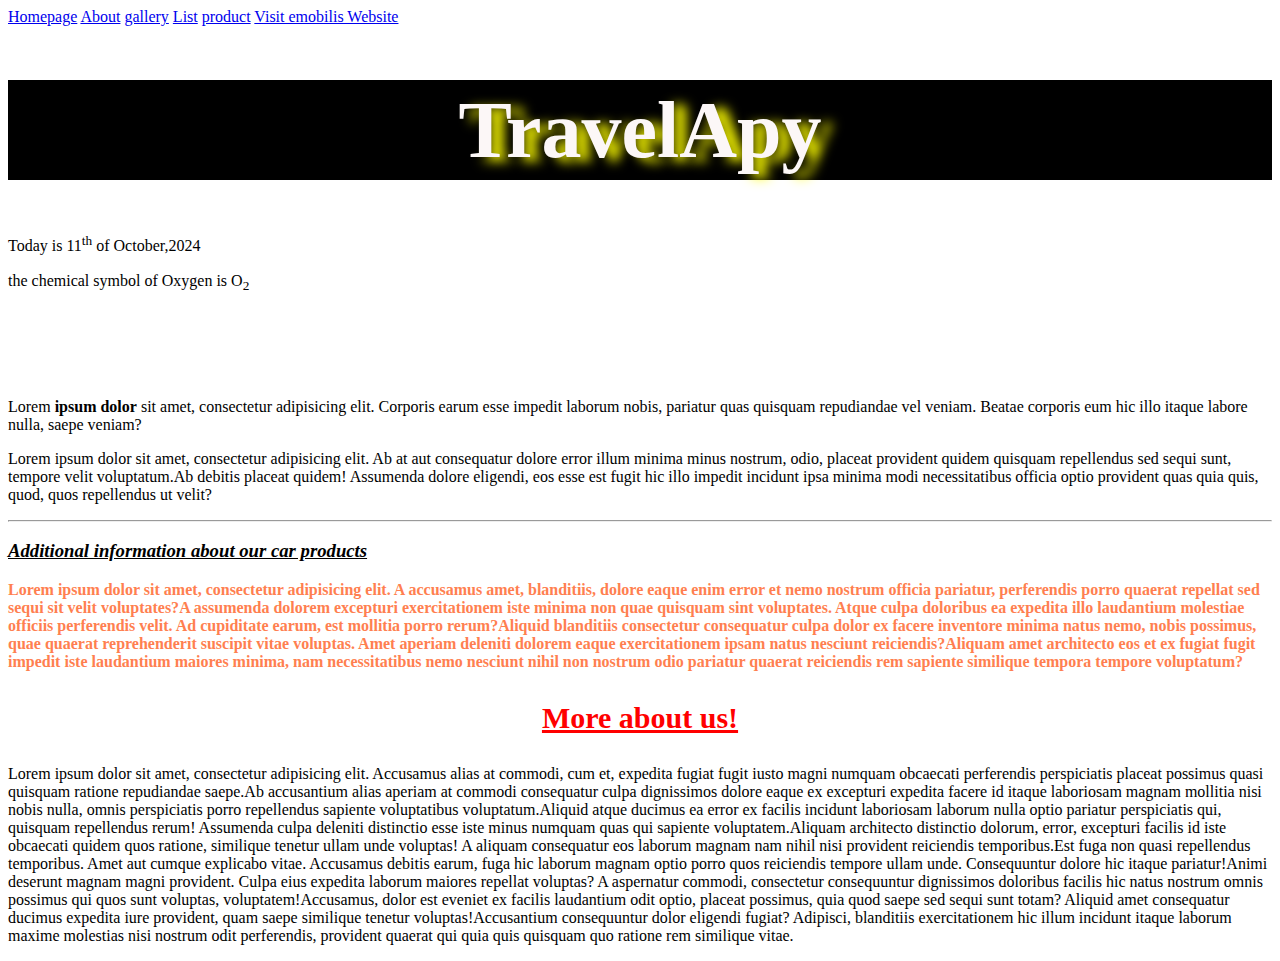
<file: index.html>
<!doctype html>
<html lang="en">
<head>
    <meta charset="UTF-8">
    <meta name="viewport" content="width=device-width, user-scalable=no, initial-scale=1.0, maximum-scale=1.0, minimum-scale=1.0">
    <meta http-equiv="X-UA-Compatible" content="ie=edge">
  <link rel="stylesheet" href="css/style.css">
    <link rel="icon" href="assets/home.png">
    <title>Homepage</title>
</head>
<body>
<a href="index.html">Homepage</a>
<a href="about.html">About</a>
<a href="gallery.html">gallery</a>
<a href="list.html">List</a>
<a href="product.html">product</a>
<a href="https://www.emobilis.ac.ke/" target="_blank">Visit emobilis Website</a>
<h1>TravelApy</h1>
<p>Today is 11<sup>th</sup> of October,2024 </p>
<p>the chemical symbol of Oxygen is O<sub>2</sub> </p>
<br><br><br><br>


<p>Lorem <b>ipsum dolor</b> sit amet, consectetur adipisicing elit. Corporis earum esse impedit laborum nobis, pariatur quas quisquam repudiandae vel veniam. Beatae corporis eum hic illo itaque labore nulla, saepe veniam?</p>
<p><span>Lorem ipsum dolor sit amet, consectetur adipisicing elit. Ab at aut consequatur dolore error illum minima minus nostrum, odio, placeat provident quidem quisquam repellendus sed sequi sunt, tempore velit voluptatum.</span><span>Ab debitis placeat quidem! Assumenda dolore eligendi, eos esse est fugit hic illo impedit incidunt ipsa minima modi necessitatibus officia optio provident quas quia quis, quod, quos repellendus ut velit?</span></p>



<hr>
<h3><u><i>Additional information about our car products</i></u></h3>
<p style="color: coral; font-weight: bold"><span>Lorem ipsum dolor sit amet, consectetur adipisicing elit. A accusamus amet, blanditiis, dolore eaque enim error et nemo nostrum officia pariatur, perferendis porro quaerat repellat sed sequi sit velit voluptates?</span><span>A assumenda dolorem excepturi exercitationem iste minima non quae quisquam sint voluptates. Atque culpa doloribus ea expedita illo laudantium molestiae officiis perferendis velit. Ad cupiditate earum, est mollitia porro rerum?</span><span>Aliquid blanditiis consectetur consequatur culpa dolor ex facere inventore minima natus nemo, nobis possimus, quae quaerat reprehenderit suscipit vitae voluptas. Amet aperiam deleniti dolorem eaque exercitationem ipsam natus nesciunt reiciendis?</span><span>Aliquam amet architecto eos et ex fugiat fugit impedit iste laudantium maiores minima, nam necessitatibus nemo nesciunt nihil non nostrum odio pariatur quaerat reiciendis rem sapiente similique tempora tempore voluptatum?</span></p>

<h3 style="color: red; text-align: center; font-size: 30px;"><u>More about us!</u></h3>
<p><span>Lorem ipsum dolor sit amet, consectetur adipisicing elit. Accusamus alias at commodi, cum et, expedita fugiat fugit iusto magni numquam obcaecati perferendis perspiciatis placeat possimus quasi quisquam ratione repudiandae saepe.</span><span>Ab accusantium alias aperiam at commodi consequatur culpa dignissimos dolore eaque ex excepturi expedita facere id itaque laboriosam magnam mollitia nisi nobis nulla, omnis perspiciatis porro repellendus sapiente voluptatibus voluptatum.</span><span>Aliquid atque ducimus ea error ex facilis incidunt laboriosam laborum nulla optio pariatur perspiciatis qui, quisquam repellendus rerum! Assumenda culpa deleniti distinctio esse iste minus numquam quas qui sapiente voluptatem.</span><span>Aliquam architecto distinctio dolorum, error, excepturi facilis id iste obcaecati quidem quos ratione, similique tenetur ullam unde voluptas! A aliquam consequatur eos laborum magnam nam nihil nisi provident reiciendis temporibus.</span><span>Est fuga non quasi repellendus temporibus. Amet aut cumque explicabo vitae. Accusamus debitis earum, fuga hic laborum magnam optio porro quos reiciendis tempore ullam unde. Consequuntur dolore hic itaque pariatur!</span><span>Animi deserunt magnam magni provident. Culpa eius expedita laborum maiores repellat voluptas? A aspernatur commodi, consectetur consequuntur dignissimos doloribus facilis hic natus nostrum omnis possimus qui quos sunt voluptas, voluptatem!</span><span>Accusamus, dolor est eveniet ex facilis laudantium odit optio, placeat possimus, quia quod saepe sed sequi sunt totam? Aliquid amet consequatur ducimus expedita iure provident, quam saepe similique tenetur voluptas!</span><span>Accusantium consequuntur dolor eligendi fugiat? Adipisci, blanditiis exercitationem hic illum incidunt itaque laborum maxime molestias nisi nostrum odit perferendis, provident quaerat qui quia quis quisquam quo ratione rem similique vitae.</span></p>
</body>
</html>
</file>
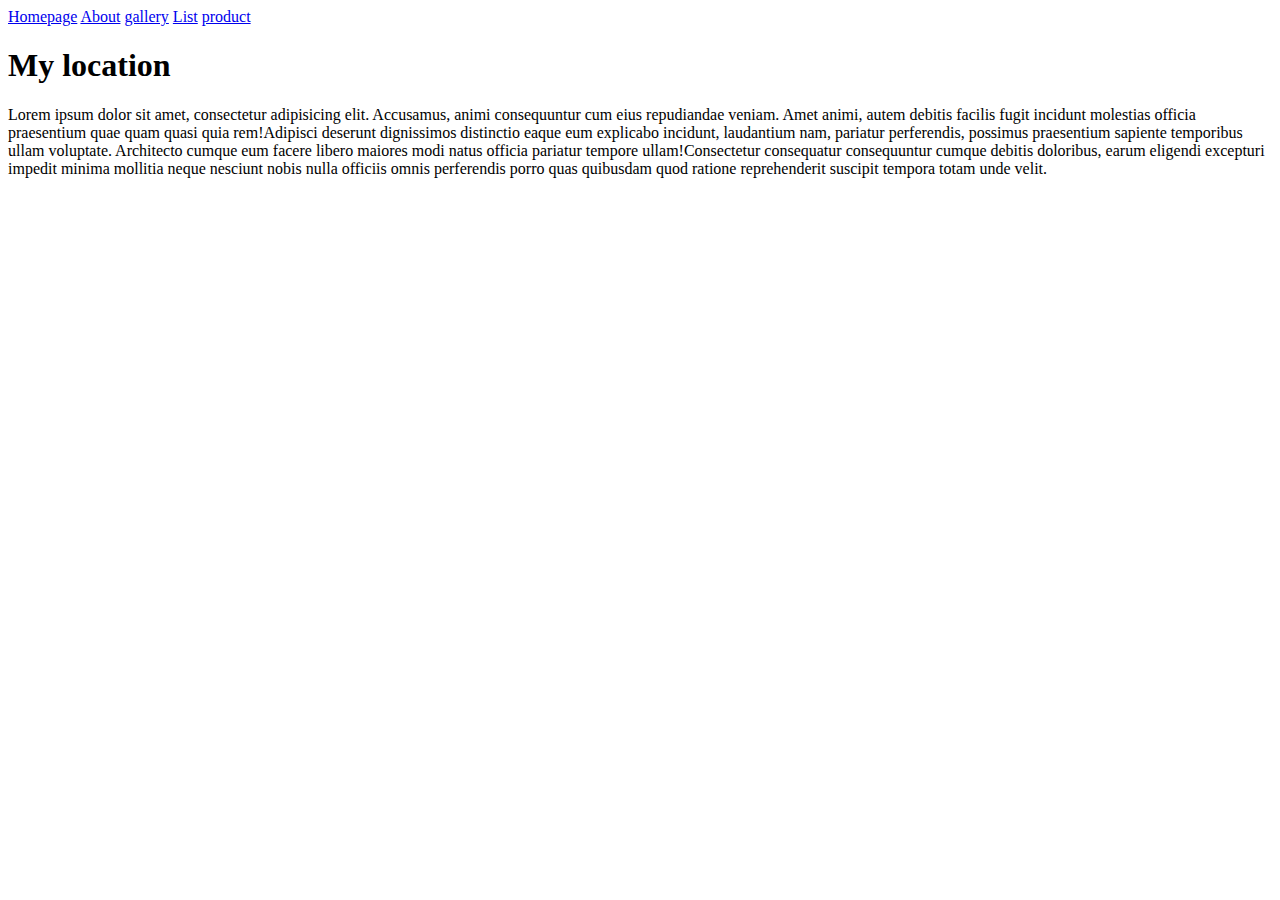
<file: about.html>
<!doctype html>
<html lang="en">
<head>
    <meta charset="UTF-8">
    <meta name="viewport"
          content="width=device-width, user-scalable=no, initial-scale=1.0, maximum-scale=1.0, minimum-scale=1.0">
    <meta http-equiv="X-UA-Compatible" content="ie=edge">
    <link rel="icon" href="assets/about.png">
    <title>about</title>
</head>
<body>
<a href="index.html">Homepage</a>
<a href="about.html">About</a>
<a href="gallery.html">gallery</a>
<a href="list.html">List</a>
<a href="product.html">product</a>
<h1>My location</h1>
<p><span>Lorem ipsum dolor sit amet, consectetur adipisicing elit. Accusamus, animi consequuntur cum eius repudiandae veniam. Amet animi, autem debitis facilis fugit incidunt molestias officia praesentium quae quam quasi quia rem!</span><span>Adipisci deserunt dignissimos distinctio eaque eum explicabo incidunt, laudantium nam, pariatur perferendis, possimus praesentium sapiente temporibus ullam voluptate. Architecto cumque eum facere libero maiores modi natus officia pariatur tempore ullam!</span><span>Consectetur consequatur consequuntur cumque debitis doloribus, earum eligendi excepturi impedit minima mollitia neque nesciunt nobis nulla officiis omnis perferendis porro quas quibusdam quod ratione reprehenderit suscipit tempora totam unde velit.</span></p>
<iframe src="https://www.google.com/maps/embed?pb=!1m18!1m12!1m3!1d3989.7663204683918!2d34.75965017477628!3d0.2925247997046114!2m3!1f0!2f0!3f0!3m2!1i1024!2i768!4f13.1!3m3!1m2!1s0x17803c2381e6b747%3A0xd788ea540e29f427!2sMasinde%20Muliro%20University%20of%20Science%20and%20Technology!5e0!3m2!1sen!2ske!4v1729077339081!5m2!1sen!2ske" width="100%" height="100vh" style="border:0;" allowfullscreen="" loading="lazy" referrerpolicy="no-referrer-when-downgrade"></iframe>

</body>
</html>
</file>
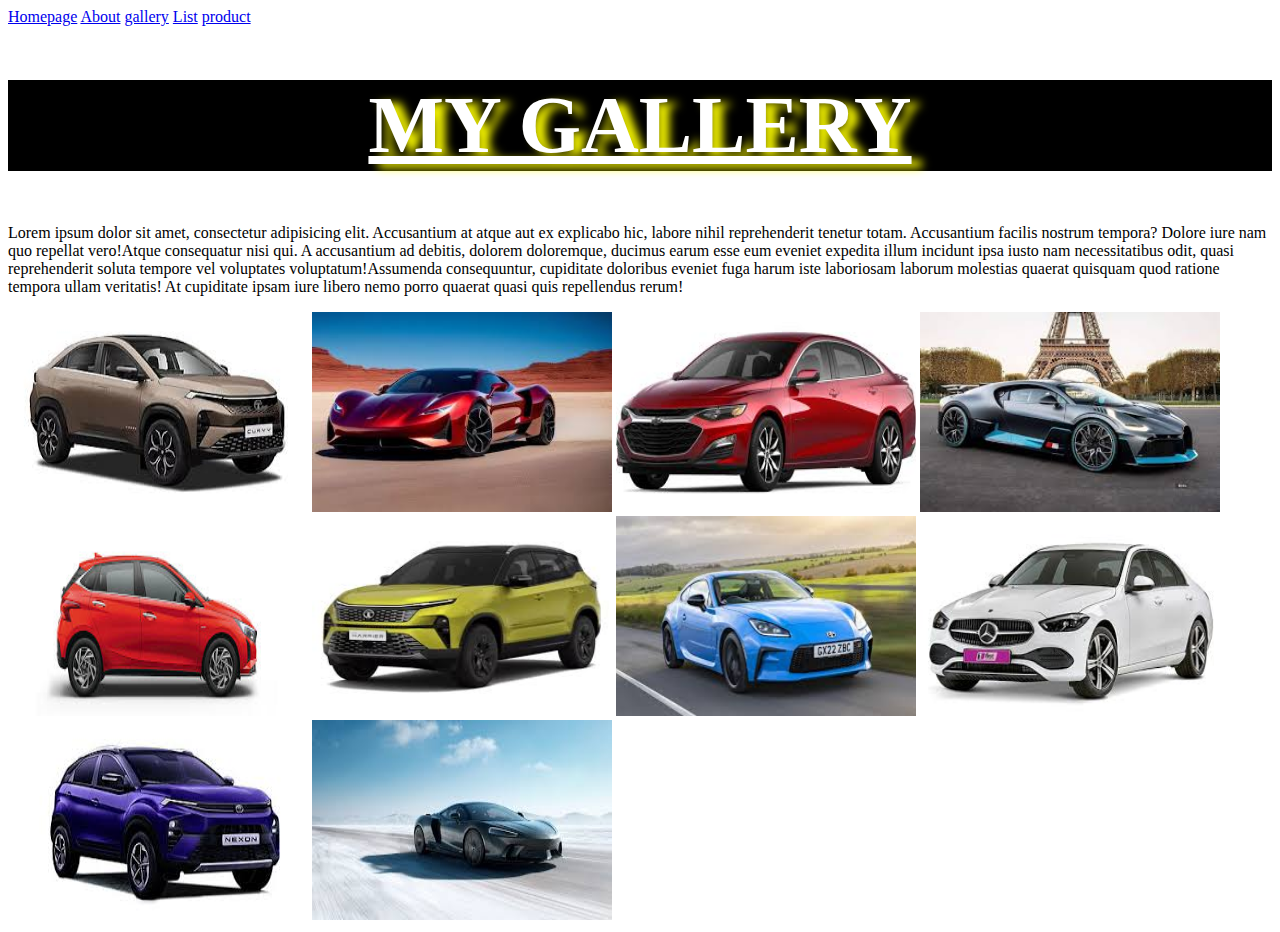
<file: gallery.html>
<!doctype html>
<html lang="en">
<head>
    <meta charset="UTF-8">
    <meta name="viewport"
          content="width=device-width, user-scalable=no, initial-scale=1.0, maximum-scale=1.0, minimum-scale=1.0">
    <meta http-equiv="X-UA-Compatible" content="ie=edge">
    <title>gallery</title>
  <link rel="stylesheet" href="css/styles.css">
    <link rel="icon" href="assets/gal.png">
  <style>
    h1{
      text-align: center;
      color: white;
      background-color: black;
      font-weight: bolder;
      text-shadow: 10px 4px 10px yellow;
      font-size: 80px;
      text-decoration: underline;
    }

  </style>

</head>
<body>
<a href="index.html">Homepage</a>
<a href="about.html">About</a>
<a href="gallery.html">gallery</a>
<a href="list.html">List</a>
<a href="product.html">product</a>
<h1>MY GALLERY</h1>
<p><span>Lorem ipsum dolor sit amet, consectetur adipisicing elit. Accusantium at atque aut ex explicabo hic, labore nihil reprehenderit tenetur totam. Accusantium facilis nostrum tempora? Dolore iure nam quo repellat vero!</span><span>Atque consequatur nisi qui. A accusantium ad debitis, dolorem doloremque, ducimus earum esse eum eveniet expedita illum incidunt ipsa iusto nam necessitatibus odit, quasi reprehenderit soluta tempore vel voluptates voluptatum!</span><span>Assumenda consequuntur, cupiditate doloribus eveniet fuga harum iste laboriosam laborum molestias quaerat quisquam quod ratione tempora ullam veritatis! At cupiditate ipsam iure libero nemo porro quaerat quasi quis repellendus rerum!</span></p>

<img src="assets/1.jpeg" alt="">
<img src="assets/2.jpeg" alt="">
<img src="assets/3.jpeg" alt="">
<img src="assets/4.jpeg" alt="">
<img src="assets/5.jpeg" alt="">
<img src="assets/6.jpeg" alt="">
<img src="assets/7.jpeg" alt="">
<img src="assets/8.jpeg" alt="">
<img src="assets/9.jpeg" alt="">
<img src="assets/10.jpeg" alt="">
</body>
</html>
</file>
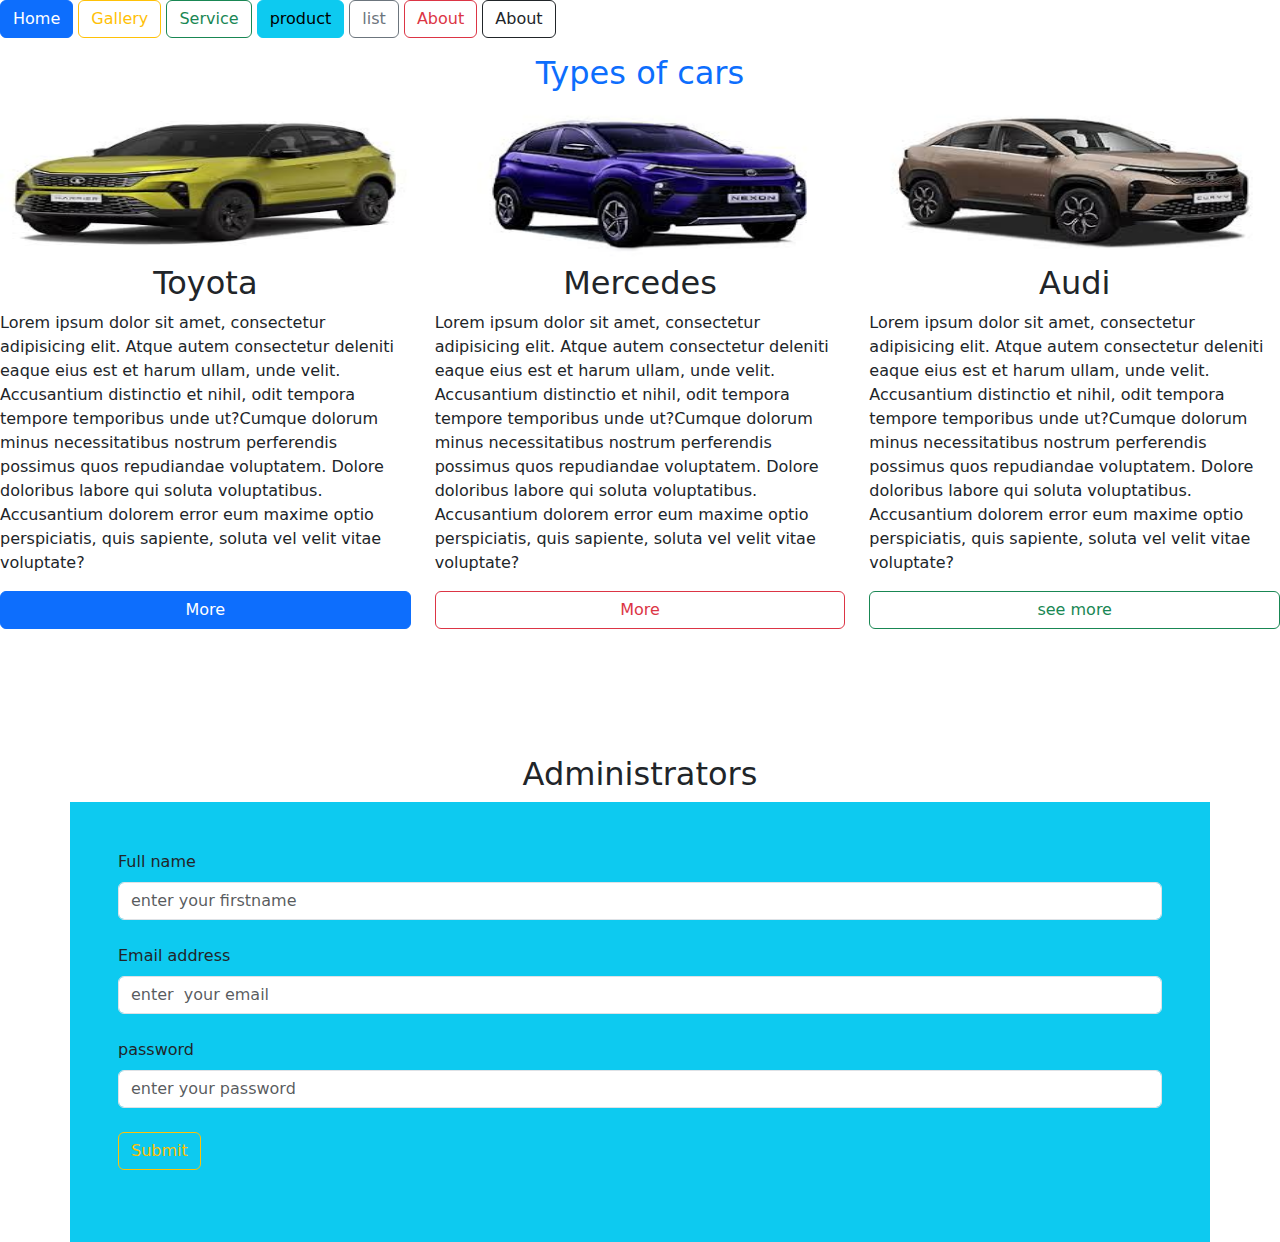
<file: landingage.html>
<!doctype html>
<html lang="en">
<head>
    <meta charset="UTF-8">
    <meta name="viewport"
          content="width=device-width, user-scalable=no, initial-scale=1.0, maximum-scale=1.0, minimum-scale=1.0">
    <meta http-equiv="X-UA-Compatible" content="ie=edge">
    <title>Document</title>
    <link rel="stylesheet" href="bootstrap/css/bootstrap.min.css">
    <script src="bootstrap/js/bootstrap.min.js"></script>
</head>
<body>

<a href="index.html" class="btn btn-primary ">Home</a>
<a href="gallery.html" class="btn btn-outline-warning ">Gallery</a>
<a href="services.html" class="btn btn-outline-success ">Service</a>
<a href="product.html" class="btn btn-info ">product</a>
<a href="list.html" class="btn btn-outline-secondary ">list</a>
<a href="about.html" class="btn btn-outline-danger  ">About</a>
<a href="register.html" class="btn btn-outline-dark  ">About</a>

<h2 class="text-center text-primary mt-3">Types of cars</h2>

<div class="row">

    <div class="col">
        <img src="assets/6.jpeg" alt="" class="w-100 h-25">
        <h2 class="text-center">Toyota</h2>
        <p><span>Lorem ipsum dolor sit amet, consectetur adipisicing elit. Atque autem consectetur deleniti eaque eius est et harum ullam, unde velit. Accusantium distinctio et nihil, odit tempora tempore temporibus unde ut?</span><span>Cumque dolorum minus necessitatibus nostrum perferendis possimus quos repudiandae voluptatem. Dolore doloribus labore qui soluta voluptatibus. Accusantium dolorem error eum maxime optio perspiciatis, quis sapiente, soluta vel velit vitae voluptate?</span></p>
       <div class="d-grid">
           <button class="btn btn-primary">More</button>
       </div>
    </div>

    <div class="col">
          <img src="assets/9.jpeg" alt="" class="w-100 h-25">
        <h2 class="text-center">Mercedes</h2>
        <p><span>Lorem ipsum dolor sit amet, consectetur adipisicing elit. Atque autem consectetur deleniti eaque eius est et harum ullam, unde velit. Accusantium distinctio et nihil, odit tempora tempore temporibus unde ut?</span><span>Cumque dolorum minus necessitatibus nostrum perferendis possimus quos repudiandae voluptatem. Dolore doloribus labore qui soluta voluptatibus. Accusantium dolorem error eum maxime optio perspiciatis, quis sapiente, soluta vel velit vitae voluptate?</span></p>
          <div class="d-grid">
           <button class="btn btn-outline-danger ">More</button>
       </div>
    </div>

    <div class="col">
          <img src="assets/1.jpeg" alt="" class="w-100 h-25">
        <h2 class="text-center">Audi</h2>
        <p><span>Lorem ipsum dolor sit amet, consectetur adipisicing elit. Atque autem consectetur deleniti eaque eius est et harum ullam, unde velit. Accusantium distinctio et nihil, odit tempora tempore temporibus unde ut?</span><span>Cumque dolorum minus necessitatibus nostrum perferendis possimus quos repudiandae voluptatem. Dolore doloribus labore qui soluta voluptatibus. Accusantium dolorem error eum maxime optio perspiciatis, quis sapiente, soluta vel velit vitae voluptate?</span></p>
       <div class="d-grid">
           <a href="gallery.html" class="btn btn-outline-success">see more</a>
       </div>
    </div>

</div>

<h2 class="text-center">Administrators</h2>
<form action="" class="bg-info container p-5 " >
    <label for="fname" class="form-label">Full name</label>
    <input type="text" class="form-control mb-4" id="fname"  placeholder="enter your firstname" required="required">

    <label for="email" class="form-label">Email address</label>
    <input type="email" class="form-control mb-4"  id="email"  placeholder="enter  your email" required="required">

    <label for="pass" class="form-label">password</label>
    <input type="password" class="form-control mb-4"  id="pass"  placeholder="enter your password" required="required">

    <button type="submit" class="mb-4 btn btn-outline-warning" >Submit</button>

    
</form>

</body>
</html>
</file>
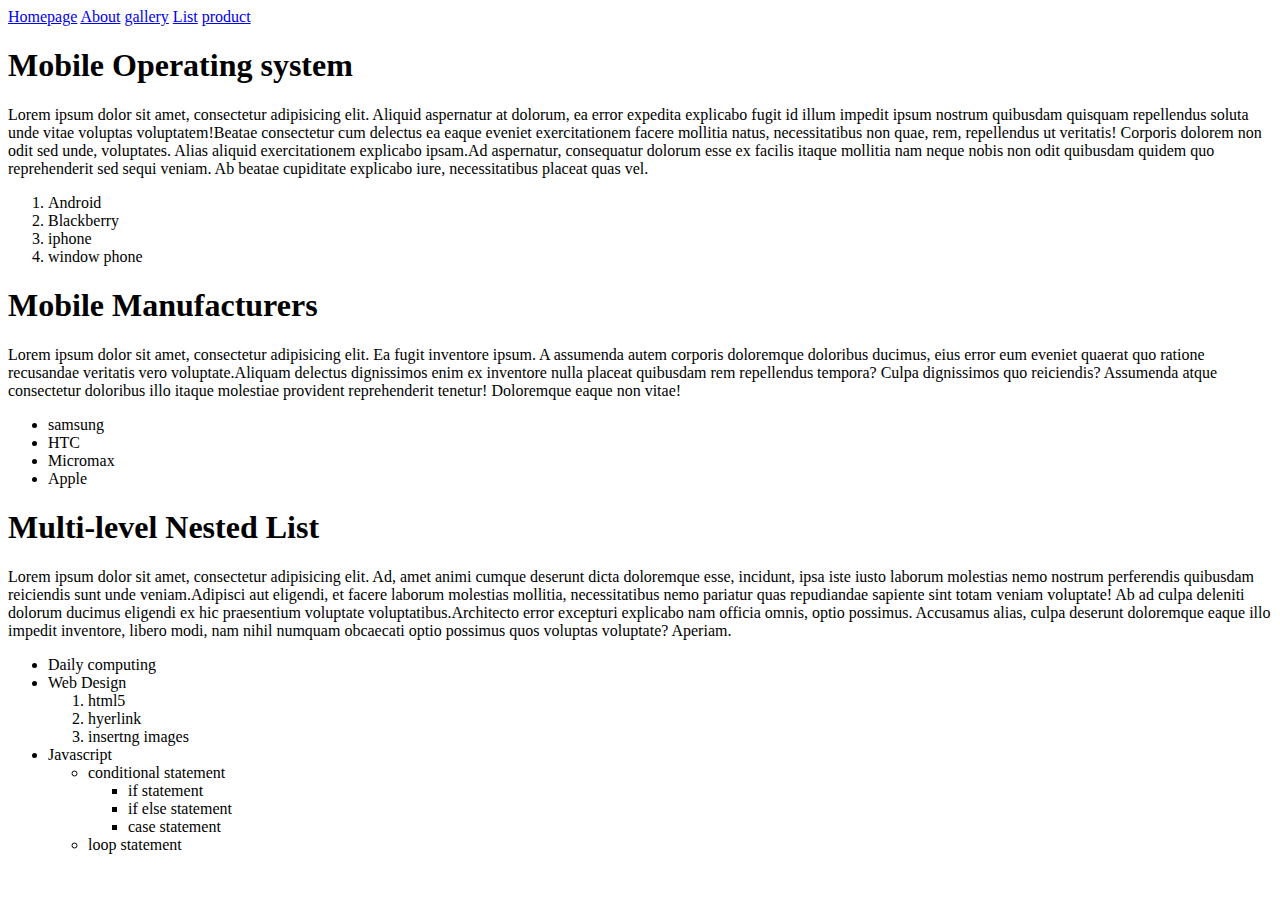
<file: list.html>
<!doctype html>
<html lang="en">
<head>
    <meta charset="UTF-8">
    <meta name="viewport"
          content="width=device-width, user-scalable=no, initial-scale=1.0, maximum-scale=1.0, minimum-scale=1.0">
    <meta http-equiv="X-UA-Compatible" content="ie=edge">
    <title>list page</title>
    <link rel="icon" href="assets/list.png">
</head>
<body>
<a href="index.html">Homepage</a>
<a href="about.html">About</a>
<a href="gallery.html">gallery</a>
<a href="list.html">List</a>
<a href="product.html">product</a>
<h1>Mobile Operating system</h1>
<p><span>Lorem ipsum dolor sit amet, consectetur adipisicing elit. Aliquid aspernatur at dolorum, ea error expedita explicabo fugit id illum impedit ipsum nostrum quibusdam quisquam repellendus soluta unde vitae voluptas voluptatem!</span><span>Beatae consectetur cum delectus ea eaque eveniet exercitationem facere mollitia natus, necessitatibus non quae, rem, repellendus ut veritatis! Corporis dolorem non odit sed unde, voluptates. Alias aliquid exercitationem explicabo ipsam.</span><span>Ad aspernatur, consequatur dolorum esse ex facilis itaque mollitia nam neque nobis non odit quibusdam quidem quo reprehenderit sed sequi veniam. Ab beatae cupiditate explicabo iure, necessitatibus placeat quas vel.</span></p>

<ol>
    <li>Android</li>
    <li>Blackberry</li>
    <li>iphone</li>
    <li>window phone</li>
</ol>
<h1>Mobile Manufacturers</h1>
<p><span>Lorem ipsum dolor sit amet, consectetur adipisicing elit. Ea fugit inventore ipsum. A assumenda autem corporis doloremque doloribus ducimus, eius error eum eveniet quaerat quo ratione recusandae veritatis vero voluptate.</span><span>Aliquam delectus dignissimos enim ex inventore nulla placeat quibusdam rem repellendus tempora? Culpa dignissimos quo reiciendis? Assumenda atque consectetur doloribus illo itaque molestiae provident reprehenderit tenetur! Doloremque eaque non vitae!</span></p>

<ul>
    <li>samsung</li>
    <li>HTC</li>
    <li>Micromax</li>
    <li>Apple</li>
</ul>

<h1>Multi-level Nested List</h1>
<p><span>Lorem ipsum dolor sit amet, consectetur adipisicing elit. Ad, amet animi cumque deserunt dicta doloremque esse, incidunt, ipsa iste iusto laborum molestias nemo nostrum perferendis quibusdam reiciendis sunt unde veniam.</span><span>Adipisci aut eligendi, et facere laborum molestias mollitia, necessitatibus nemo pariatur quas repudiandae sapiente sint totam veniam voluptate! Ab ad culpa deleniti dolorum ducimus eligendi ex hic praesentium voluptate voluptatibus.</span><span>Architecto error excepturi explicabo nam officia omnis, optio possimus. Accusamus alias, culpa deserunt doloremque eaque illo impedit inventore, libero modi, nam nihil numquam obcaecati optio possimus quos voluptas voluptate? Aperiam.</span></p>
<ul>
    <li>Daily computing</li>
    <li>Web Design</li>
        <ol>
            <li>html5</li>
            <li>hyerlink</li>
            <li>insertng images</li>
        </ol>
    <li>Javascript</li>
        <ul>
            <li>conditional statement</li>
                <ul>
                    <li>if statement</li>
                    <li>if else statement</li>
                    <li>case statement</li>
                </ul>

            <li>loop statement</li>
        </ul>

</ul>

</body>
</html>
</file>
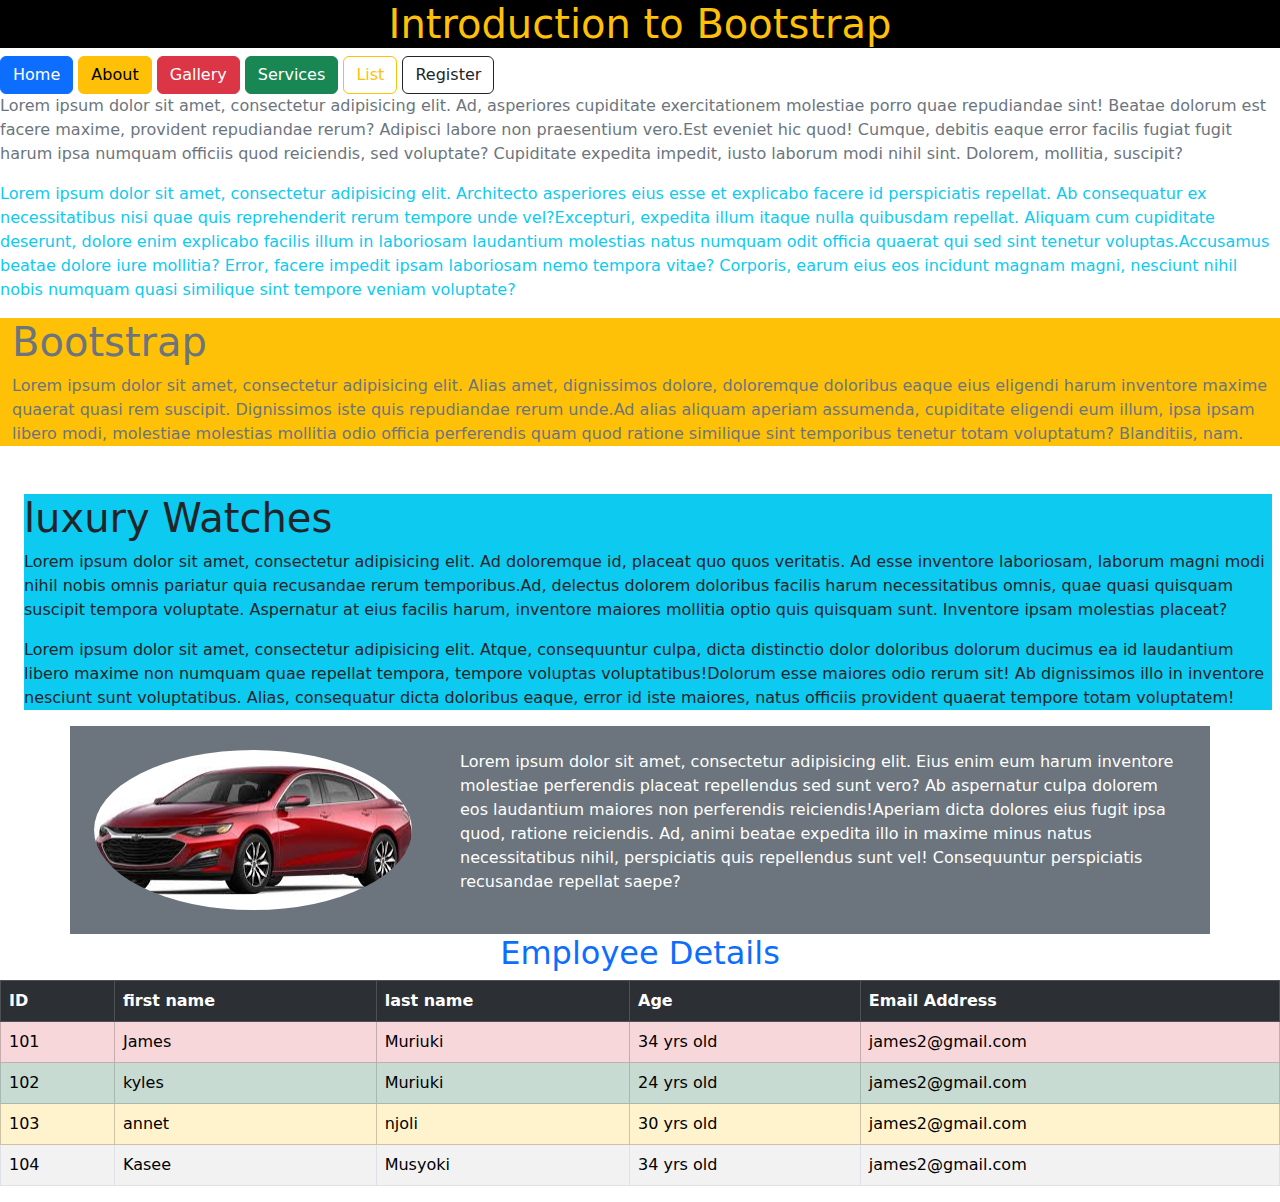
<file: main.html>
<!doctype html>
<html lang="en">
<head>
    <meta charset="UTF-8">
    <meta name="viewport"
          content="width=device-width, user-scalable=no, initial-scale=1.0, maximum-scale=1.0, minimum-scale=1.0">
    <meta http-equiv="X-UA-Compatible" content="ie=edge">
    <title>Document</title>

    <link rel="stylesheet" href="bootstrap/css/bootstrap.min.css">
    <script src="bootstrap/js/bootstrap.min.js"></script>

</head>
<body>
<h1 class="text-warning bg-black text-center">Introduction to Bootstrap</h1>

<button class="btn btn-primary">Home</button>
<button class="btn btn-warning">About</button>
<button class="btn btn-danger">Gallery</button>
<button class="btn btn-success">Services</button>
<button class="btn btn-outline-warning">List</button>
<button class="btn btn-outline-dark">Register</button>

<p class="text-secondary "><span>Lorem ipsum dolor sit amet, consectetur adipisicing elit. Ad, asperiores cupiditate exercitationem molestiae porro quae repudiandae sint! Beatae dolorum est facere maxime, provident repudiandae rerum? Adipisci labore non praesentium vero.</span><span>Est eveniet hic quod! Cumque, debitis eaque error facilis fugiat fugit harum ipsa numquam officiis quod reiciendis, sed voluptate? Cupiditate expedita impedit, iusto laborum modi nihil sint. Dolorem, mollitia, suscipit?</span></p>
<p class="text-info"><span>Lorem ipsum dolor sit amet, consectetur adipisicing elit. Architecto asperiores eius esse et explicabo facere id perspiciatis repellat. Ab consequatur ex necessitatibus nisi quae quis reprehenderit rerum tempore unde vel?</span><span>Excepturi, expedita illum itaque nulla quibusdam repellat. Aliquam cum cupiditate deserunt, dolore enim explicabo facilis illum in laboriosam laudantium molestias natus numquam odit officia quaerat qui sed sint tenetur voluptas.</span><span>Accusamus beatae dolore iure mollitia? Error, facere impedit ipsam laboriosam nemo tempora vitae? Corporis, earum eius eos incidunt magnam magni, nesciunt nihil nobis numquam quasi similique sint tempore veniam voluptate?</span></p>

<div class="bg-warning text-secondary container-fluid">
    <h1>Bootstrap</h1>
    <p><span>Lorem ipsum dolor sit amet, consectetur adipisicing elit. Alias amet, dignissimos dolore, doloremque doloribus eaque eius eligendi harum inventore maxime quaerat quasi rem suscipit. Dignissimos iste quis repudiandae rerum unde.</span><span>Ad alias aliquam aperiam assumenda, cupiditate eligendi eum illum, ipsa ipsam libero modi, molestiae molestias mollitia odio officia perferendis quam quod ratione similique sint temporibus tenetur totam voluptatum? Blanditiis, nam.</span></p>

</div>

<div class="bg-info text-dark mt-5 mb-3 ms-4 me-2 p-7">
    <h1>luxury Watches</h1>
    <p><span>Lorem ipsum dolor sit amet, consectetur adipisicing elit. Ad doloremque id, placeat quo quos veritatis. Ad esse inventore laboriosam, laborum magni modi nihil nobis omnis pariatur quia recusandae rerum temporibus.</span><span>Ad, delectus dolorem doloribus facilis harum necessitatibus omnis, quae quasi quisquam suscipit tempora voluptate. Aspernatur at eius facilis harum, inventore maiores mollitia optio quis quisquam sunt. Inventore ipsam molestias placeat?</span></p>
    <p><span>Lorem ipsum dolor sit amet, consectetur adipisicing elit. Atque, consequuntur culpa, dicta distinctio dolor doloribus dolorum ducimus ea id laudantium libero maxime non numquam quae repellat tempora, tempore voluptas voluptatibus!</span><span>Dolorum esse maiores odio rerum sit! Ab dignissimos illo in inventore nesciunt sunt voluptatibus. Alias, consequatur dicta doloribus eaque, error id iste maiores, natus officiis provident quaerat tempore totam voluptatem!</span></p>
</div>

<div class="bg-secondary container p-4 text-white d-flex" >
    <img src="assets/3.jpeg" alt="" class="me-5 rounded-circle w-40">
    <p><span>Lorem ipsum dolor sit amet, consectetur adipisicing elit. Eius enim eum harum inventore molestiae perferendis placeat repellendus sed sunt vero? Ab aspernatur culpa dolorem eos laudantium maiores non perferendis reiciendis!</span><span>Aperiam dicta dolores eius fugit ipsa quod, ratione reiciendis. Ad, animi beatae expedita illo in maxime minus natus necessitatibus nihil, perspiciatis quis repellendus sunt vel! Consequuntur perspiciatis recusandae repellat saepe?</span></p>

</div>

    <h2 class="text-center text-primary">Employee Details</h2>
    <table class="table table-bordered table-hover table-striped  ">

        <tr class="table-dark">
            <th>ID</th>
            <th>first name</th>
            <th>last name</th>
            <th>Age</th>
            <th>Email Address</th>
        </tr>

        <tr class="table-danger">
            <td>101</td>
            <td>James</td>
            <td>Muriuki</td>
            <td>34 yrs old</td>
            <td>james2@gmail.com</td>
        </tr>
         <tr class="table-success">
            <td>102</td>
            <td>kyles</td>
            <td>Muriuki</td>
            <td>24 yrs old</td>
            <td>james2@gmail.com</td>
        </tr>
         <tr class="table-warning">
            <td>103</td>
            <td>annet</td>
            <td>njoli</td>
            <td>30 yrs old</td>
            <td>james2@gmail.com</td>
        </tr>
         <tr>
            <td>104</td>
            <td>Kasee</td>
            <td>Musyoki</td>
            <td>34 yrs old</td>
            <td>james2@gmail.com</td>
        </tr>
    </table>

</body>
</html>
</file>
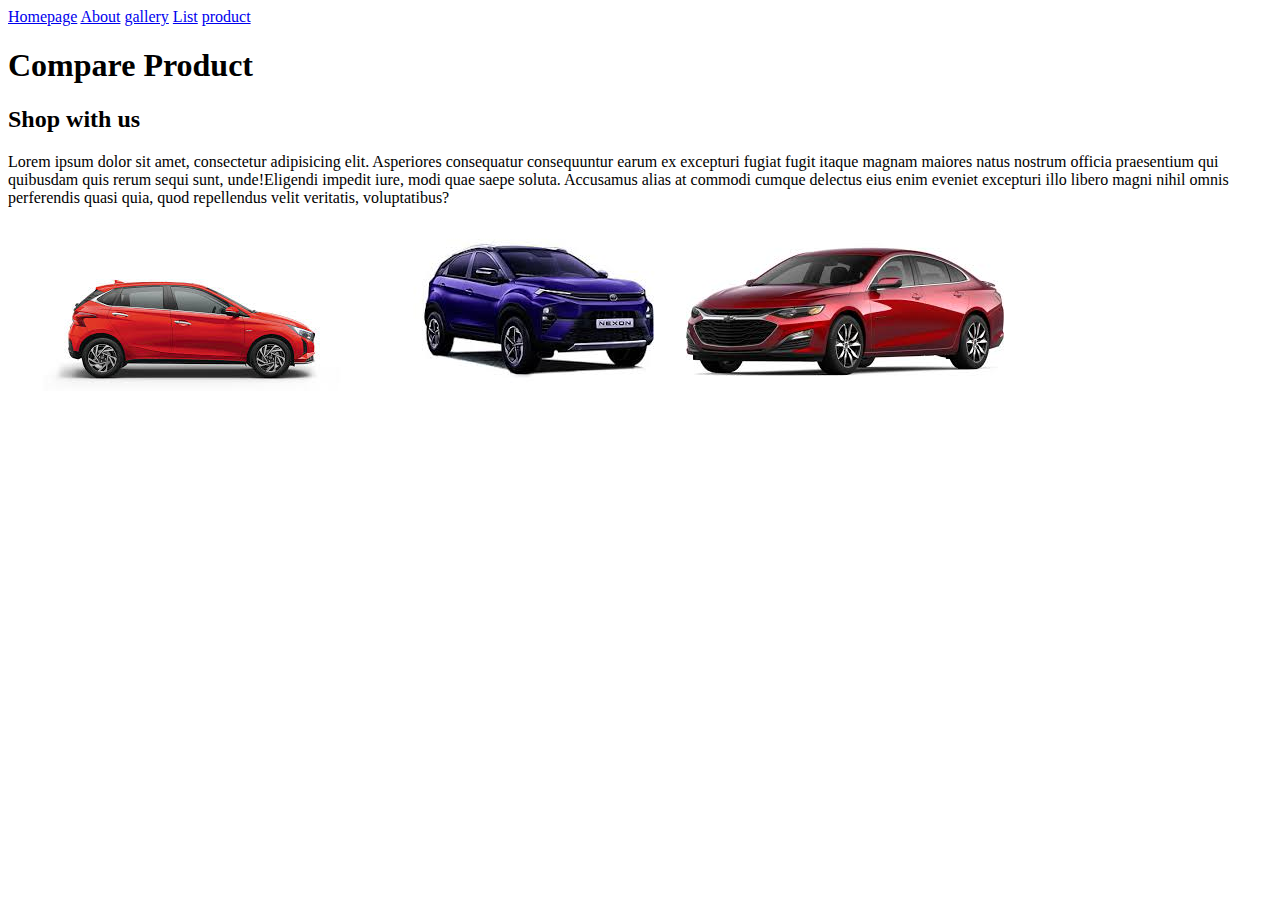
<file: product.html>
<!doctype html>
<html lang="en">
<head>
    <meta charset="UTF-8">
    <meta name="viewport"
          content="width=device-width, user-scalable=no, initial-scale=1.0, maximum-scale=1.0, minimum-scale=1.0">
    <meta http-equiv="X-UA-Compatible" content="ie=edge">
    <title>Product Info</title>
</head>
<body>
<a href="index.html">Homepage</a>
<a href="about.html">About</a>
<a href="gallery.html">gallery</a>
<a href="list.html">List</a>
<a href="product.html">product</a>
<h1>Compare Product</h1>
<h2>Shop with us</h2>
<p><span>Lorem ipsum dolor sit amet, consectetur adipisicing elit. Asperiores consequatur consequuntur earum ex excepturi fugiat fugit itaque magnam maiores natus nostrum officia praesentium qui quibusdam quis rerum sequi sunt, unde!</span><span>Eligendi impedit iure, modi quae saepe soluta. Accusamus alias at commodi cumque delectus eius enim eveniet excepturi illo libero magni nihil omnis perferendis quasi quia, quod repellendus velit veritatis, voluptatibus?</span></p>


<img src="assets/5.jpeg" alt="">
<img src="assets/9.jpeg" alt="">
<img src="assets/3.jpeg" alt="">
</body>
</html>
</file>
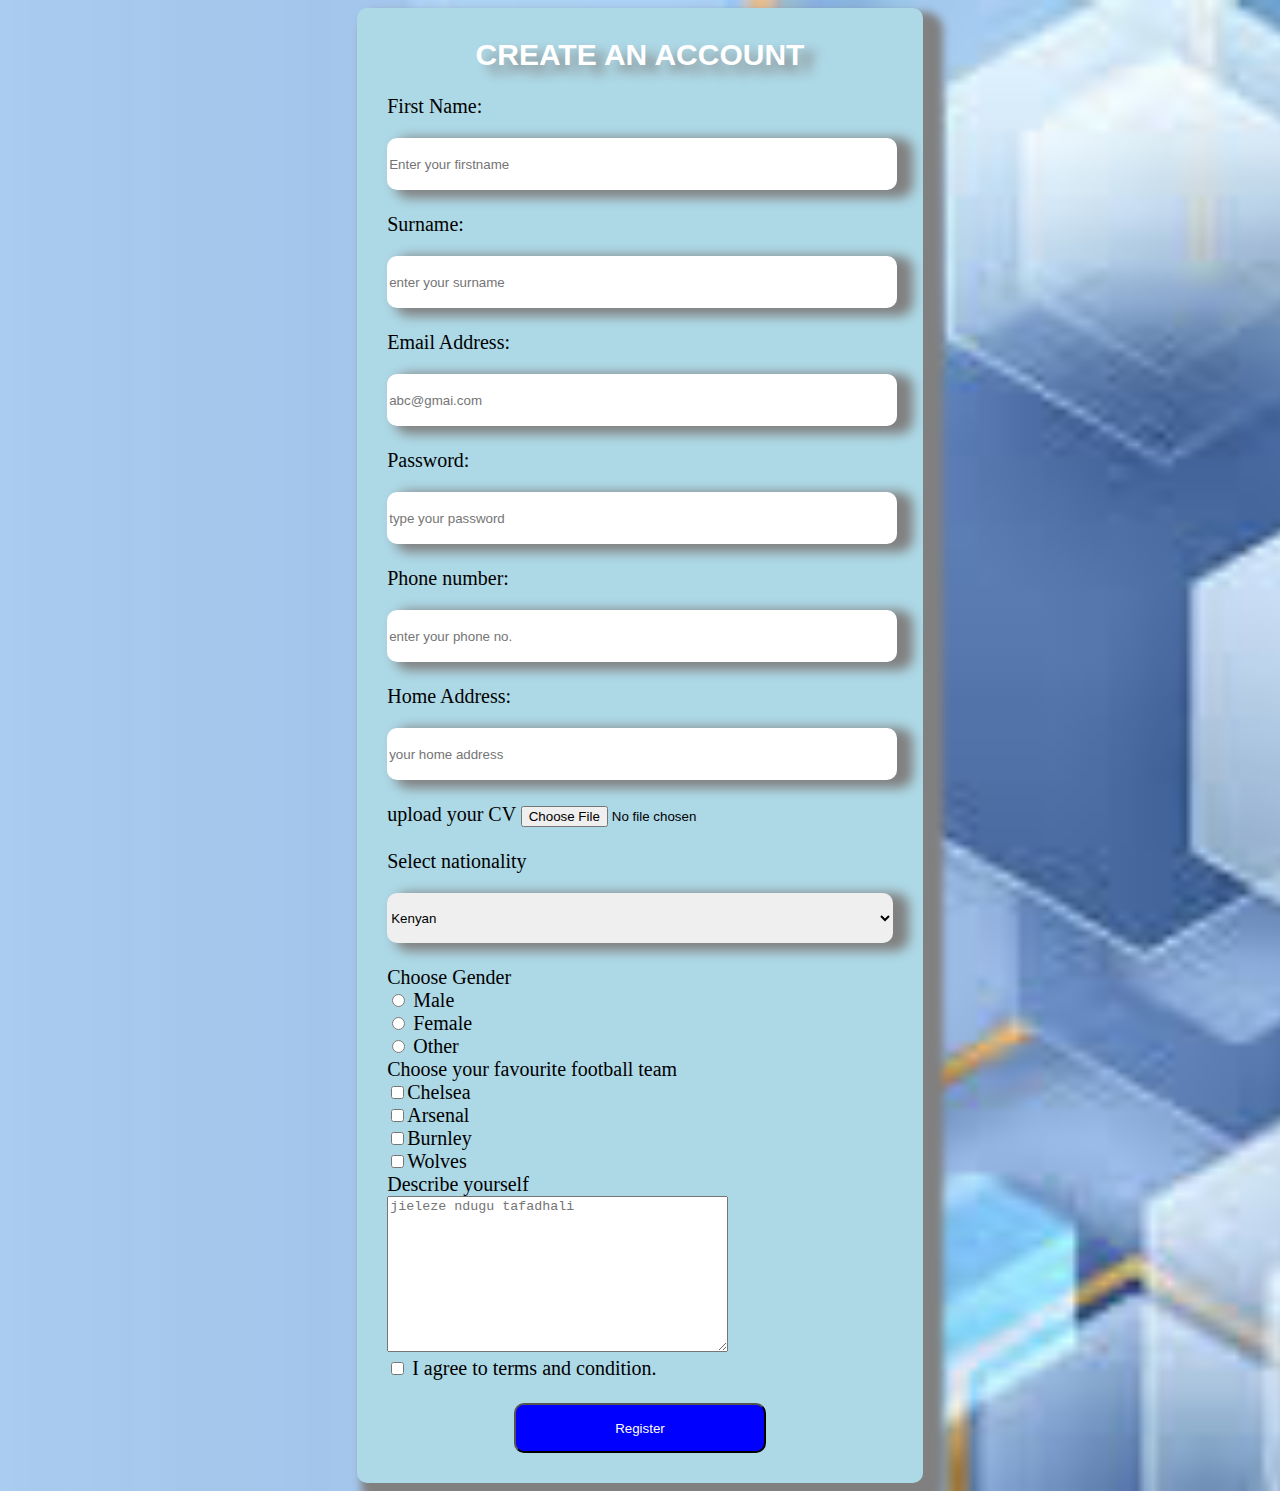
<file: register.html>
<!doctype html>
<html lang="en">
<head>
    <meta charset="UTF-8">
    <meta name="viewport"
          content="width=device-width, user-scalable=no, initial-scale=1.0, maximum-scale=1.0, minimum-scale=1.0">
    <meta http-equiv="X-UA-Compatible" content="ie=edge">
    <link rel="stylesheet" href="css/register.css">
    <title>create account</title>

    <style>
        body{
            background-image: url("assets/download.jpeg");
            background-repeat: no-repeat;
            background-size: cover;

        }
    </style>
</head>
<body>
<form action="">
    <legend>CREATE AN ACCOUNT</legend><br>
    <label for="fname">First Name: </label>
    <input type="text" id="fname" placeholder="Enter your firstname" required="required"><br><br>
    <label for="surname">Surname: </label>
    <input type="text" id="surname" placeholder="enter your surname" required="required"><br><br>

    <label for="Email">Email Address: </label>
    <input type="email" id="Email" placeholder="abc@gmai.com" required="required"><br><br>
    <label for="password">Password: </label>
    <input type="password" id="password" placeholder="type your password " required="required"><br><br>

    <label for="tel">Phone number: </label>
    <input type="tel" id="tel" placeholder="enter your phone no." required="required"><br><br>

    <label for="addr">Home Address: </label>
    <input type="number" id="addr" placeholder="your home address" required="required"><br><br>

    <label for="file">upload your CV</label>
    <input type="file" id="file"><br><br>

    <label for="nationality">Select nationality</label>
    <select name="" id="nationality">
        <option value=""disabled="disabled">--choose one--</option>
        <option value="">Kenyan</option>
        <option value="">Dutch</option>
        <option value="">Nigerian</option>
        <option value="">Ugandan</option>
        <option value="">German</option>
    </select>
    <br><br>
    <label > Choose Gender</label><br>
    <input type="radio" id="male" name="gender">
    <label for="male">Male</label><br>

    <input type="radio" id="female" name="gender">
    <label for="male">Female</label><br>

     <input type="radio" id="other" name="gender">
    <label for="male">Other</label><br>

    <label > Choose your favourite football team</label><br>

    <input type="checkbox" id="chelsea">Chelsea <br>
    <input type="checkbox" id="arsenal">Arsenal <br>
    <input type="checkbox" id="burnley">Burnley <br>
    <input type="checkbox" id="Wolves">Wolves <br>

    <label for="message">Describe yourself</label><br>
    <textarea name=""  id="message" cols="40" rows="10" placeholder="jieleze ndugu tafadhali" required="required"></textarea><br>

    <input type="checkbox" id="terms">
    <label for="terms">I agree to terms and condition.  </label> <br><br>

    <button>Register</button>
    
</form>
</body>
</html>
</file>
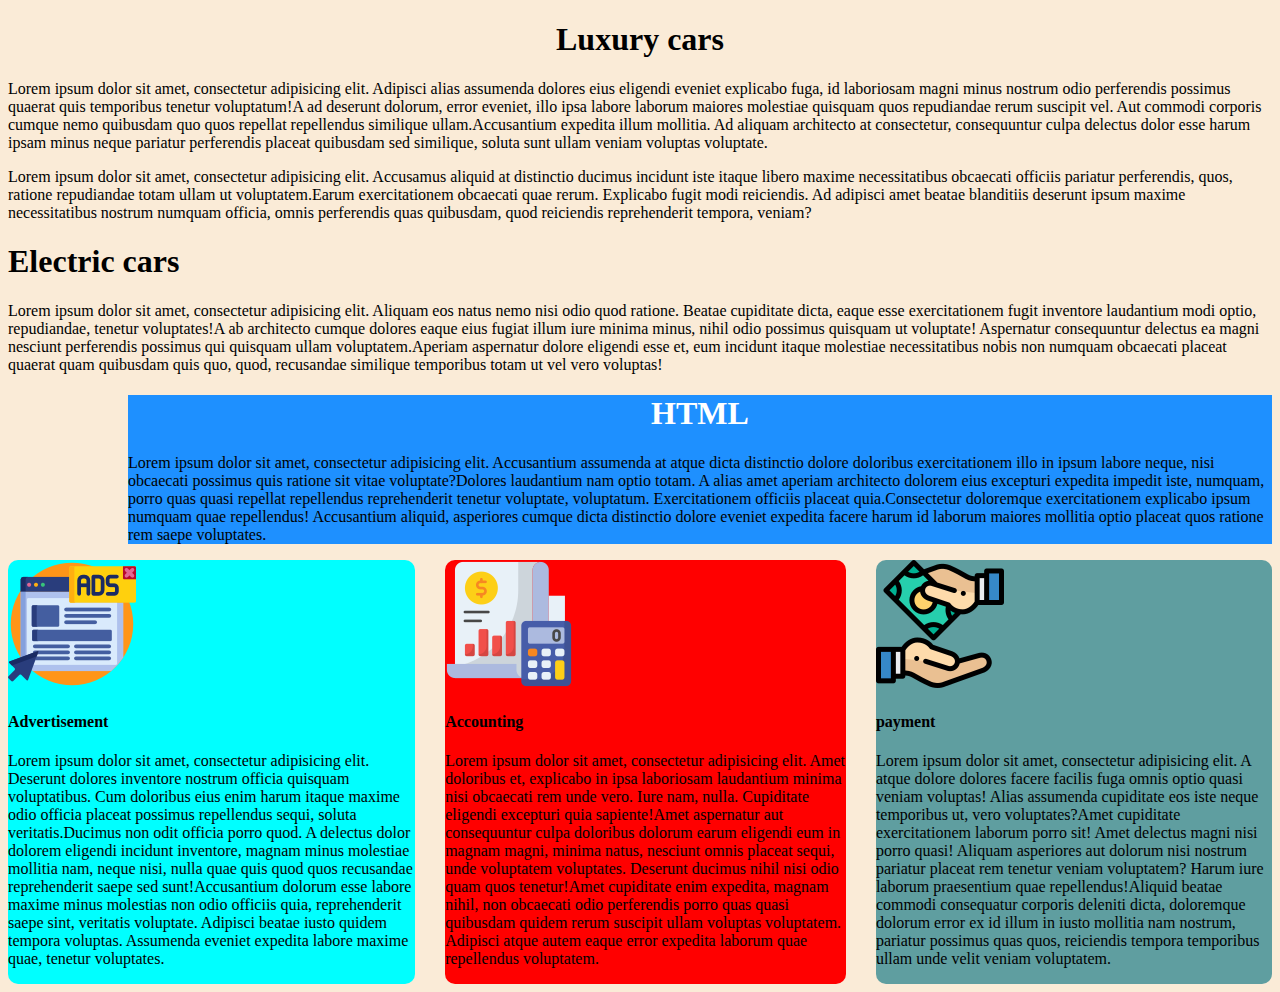
<file: services.html>
<!doctype html>
<html lang="en">
<head>
    <meta charset="UTF-8">
    <meta name="viewport"
          content="width=device-width, user-scalable=no, initial-scale=1.0, maximum-scale=1.0, minimum-scale=1.0">
    <meta http-equiv="X-UA-Compatible" content="ie=edge">
    <link rel="icon" href="assets/ser.png">
    <link rel="stylesheet" href="css/services.css">
    <title>Services page</title>
</head>
<body>
<h1 style="text-align: center; ">Luxury cars</h1>
<p ><span>Lorem ipsum dolor sit amet, consectetur adipisicing elit. Adipisci alias assumenda dolores eius eligendi eveniet explicabo fuga, id laboriosam magni minus nostrum odio perferendis possimus quaerat quis temporibus tenetur voluptatum!</span><span>A ad deserunt dolorum, error eveniet, illo ipsa labore laborum maiores molestiae quisquam quos repudiandae rerum suscipit vel. Aut commodi corporis cumque nemo quibusdam quo quos repellat repellendus similique ullam.</span><span>Accusantium expedita illum mollitia. Ad aliquam architecto at consectetur, consequuntur culpa delectus dolor esse harum ipsam minus neque pariatur perferendis placeat quibusdam sed similique, soluta sunt ullam veniam voluptas voluptate.</span></p>
<p style="font-family: 'Berlin Sans FB';"><span>Lorem ipsum dolor sit amet, consectetur adipisicing elit. Accusamus aliquid at distinctio ducimus incidunt iste itaque libero maxime necessitatibus obcaecati officiis pariatur perferendis, quos, ratione repudiandae totam ullam ut voluptatem.</span><span>Earum exercitationem obcaecati quae rerum. Explicabo fugit modi reiciendis. Ad adipisci amet beatae blanditiis deserunt ipsum maxime necessitatibus nostrum numquam officia, omnis perferendis quas quibusdam, quod reiciendis reprehenderit tempora, veniam?</span></p>

<h1>Electric cars</h1>
<p style="font-family: 'Berlin Sans FB';"><span>Lorem ipsum dolor sit amet, consectetur adipisicing elit. Aliquam eos natus nemo nisi odio quod ratione. Beatae cupiditate dicta, eaque esse exercitationem fugit inventore laudantium modi optio, repudiandae, tenetur voluptates!</span><span>A ab architecto cumque dolores eaque eius fugiat illum iure minima minus, nihil odio possimus quisquam ut voluptate! Aspernatur consequuntur delectus ea magni nesciunt perferendis possimus qui quisquam ullam voluptatem.</span><span>Aperiam aspernatur dolore eligendi esse et, eum incidunt itaque molestiae necessitatibus nobis non numquam obcaecati placeat quaerat quam quibusdam quis quo, quod, recusandae similique temporibus totam ut vel vero voluptas!</span></p>

<div style="background-color: dodgerblue; margin-left: 120px;">
    <h1 style="color: white; text-align: center">HTML</h1>
   <p><span>Lorem ipsum dolor sit amet, consectetur adipisicing elit. Accusantium assumenda at atque dicta distinctio dolore doloribus exercitationem illo in ipsum labore neque, nisi obcaecati possimus quis ratione sit vitae voluptate?</span><span>Dolores laudantium nam optio totam. A alias amet aperiam architecto dolorem eius excepturi expedita impedit iste, numquam, porro quas quasi repellat repellendus reprehenderit tenetur voluptate, voluptatum. Exercitationem officiis placeat quia.</span><span>Consectetur doloremque exercitationem explicabo ipsum numquam quae repellendus! Accusantium aliquid, asperiores cumque dicta distinctio dolore eveniet expedita facere harum id laborum maiores mollitia optio placeat quos ratione rem saepe voluptates.</span></p>
</div>

<div id="main">

    <div id="advert" style="background-color: aqua;margin-right: 30px;  border-radius: 10px;">
        <img src="assets/ad.png" alt="">
        <h4>Advertisement</h4>
        <p><span>Lorem ipsum dolor sit amet, consectetur adipisicing elit. Deserunt dolores inventore nostrum officia quisquam voluptatibus. Cum doloribus eius enim harum itaque maxime odio officia placeat possimus repellendus sequi, soluta veritatis.</span><span>Ducimus non odit officia porro quod. A delectus dolor dolorem eligendi incidunt inventore, magnam minus molestiae mollitia nam, neque nisi, nulla quae quis quod quos recusandae reprehenderit saepe sed sunt!</span><span>Accusantium dolorum esse labore maxime minus molestias non odio officiis quia, reprehenderit saepe sint, veritatis voluptate. Adipisci beatae iusto quidem tempora voluptas. Assumenda eveniet expedita labore maxime quae, tenetur voluptates.</span></p>


    </div>

    <div id="account" style="background-color: red; margin-right: 30px;  border-radius: 10px;">
        <img src="assets/acc.png" alt="">
        <h4>Accounting</h4>
        <p><span>Lorem ipsum dolor sit amet, consectetur adipisicing elit. Amet doloribus et, explicabo in ipsa laboriosam laudantium minima nisi obcaecati rem unde vero. Iure nam, nulla. Cupiditate eligendi excepturi quia sapiente!</span><span>Amet aspernatur aut consequuntur culpa doloribus dolorum earum eligendi eum in magnam magni, minima natus, nesciunt omnis placeat sequi, unde voluptatem voluptates. Deserunt ducimus nihil nisi odio quam quos tenetur!</span><span>Amet cupiditate enim expedita, magnam nihil, non obcaecati odio perferendis porro quas quasi quibusdam quidem rerum suscipit ullam voluptas voluptatem. Adipisci atque autem eaque error expedita laborum quae repellendus voluptatem.</span></p>

    </div>

    <div id="pay" style="border-radius: 10px; background-color: cadetblue ">
            <img src="assets/ay.png" alt="" >
    <h4>payment</h4>
    <p><span>Lorem ipsum dolor sit amet, consectetur adipisicing elit. A atque dolore dolores facere facilis fuga omnis optio quasi veniam voluptas! Alias assumenda cupiditate eos iste neque temporibus ut, vero voluptates?</span><span>Amet cupiditate exercitationem laborum porro sit! Amet delectus magni nisi porro quasi! Aliquam asperiores aut dolorum nisi nostrum pariatur placeat rem tenetur veniam voluptatem? Harum iure laborum praesentium quae repellendus!</span><span>Aliquid beatae commodi consequatur corporis deleniti dicta, doloremque dolorum error ex id illum in iusto mollitia nam nostrum, pariatur possimus quas quos, reiciendis tempora temporibus ullam unde velit veniam voluptatem.</span></p>
    </div>


</div>


</body>
</html>
</file>
<file: css/style.css>
h1{
    color: #fcf7f7;
    text-align: center;
    font-size: 80px;
    background-color: black;
    line-height: 100px;
    text-shadow: 12px 4px 12px yellow;
}
h1:hover{
    background-color: lightblue;
}
</file>
<file: css/styles.css>
img{
    width: 300px;
    height: 200px;
}
img:hover{
    opacity: 0.8;
}
</file>
<file: css/register.css>
form{
    background-color: lightblue;
    width: 40%;
    margin: auto;
    padding: 30px;
    font-size: 20px;
    border-radius: 10px;
    box-shadow: 12px 12px 8px 8px gray;
}
legend{
    text-align: center;
    font-size: 30px;
    font-weight: bolder;
    font-family:sans-serif;
    color: white;
    text-shadow: 12px 8px 12px gray;
}

input[type=text],input[type=email],input[type=password],input[type=number],input[type=tel],select{
    width: 100%;
    height: 50px;
    margin-top: 20px;
    border-radius: 10px;
    box-shadow: 12px 4px 12px 4px gray ;
    border-width: 0;
}
input[type=text]:focus,input[type=email]:focus,input[type=password]:focus,input[type=number]:focus,input[type=tel]:focus,select:focus{
    background-color: gray;
}
button{
    width: 50%;
    background-color: blue;
    height: 50px;
    border-radius: 10px;
    color: white;
    display: block;
    margin: auto;
}
button:hover{
    background-color: lightblue;

}
</file>
<file: css/services.css>
body{
    background-color: antiquewhite;
}
#main{
    display: flex;
}
</file>
